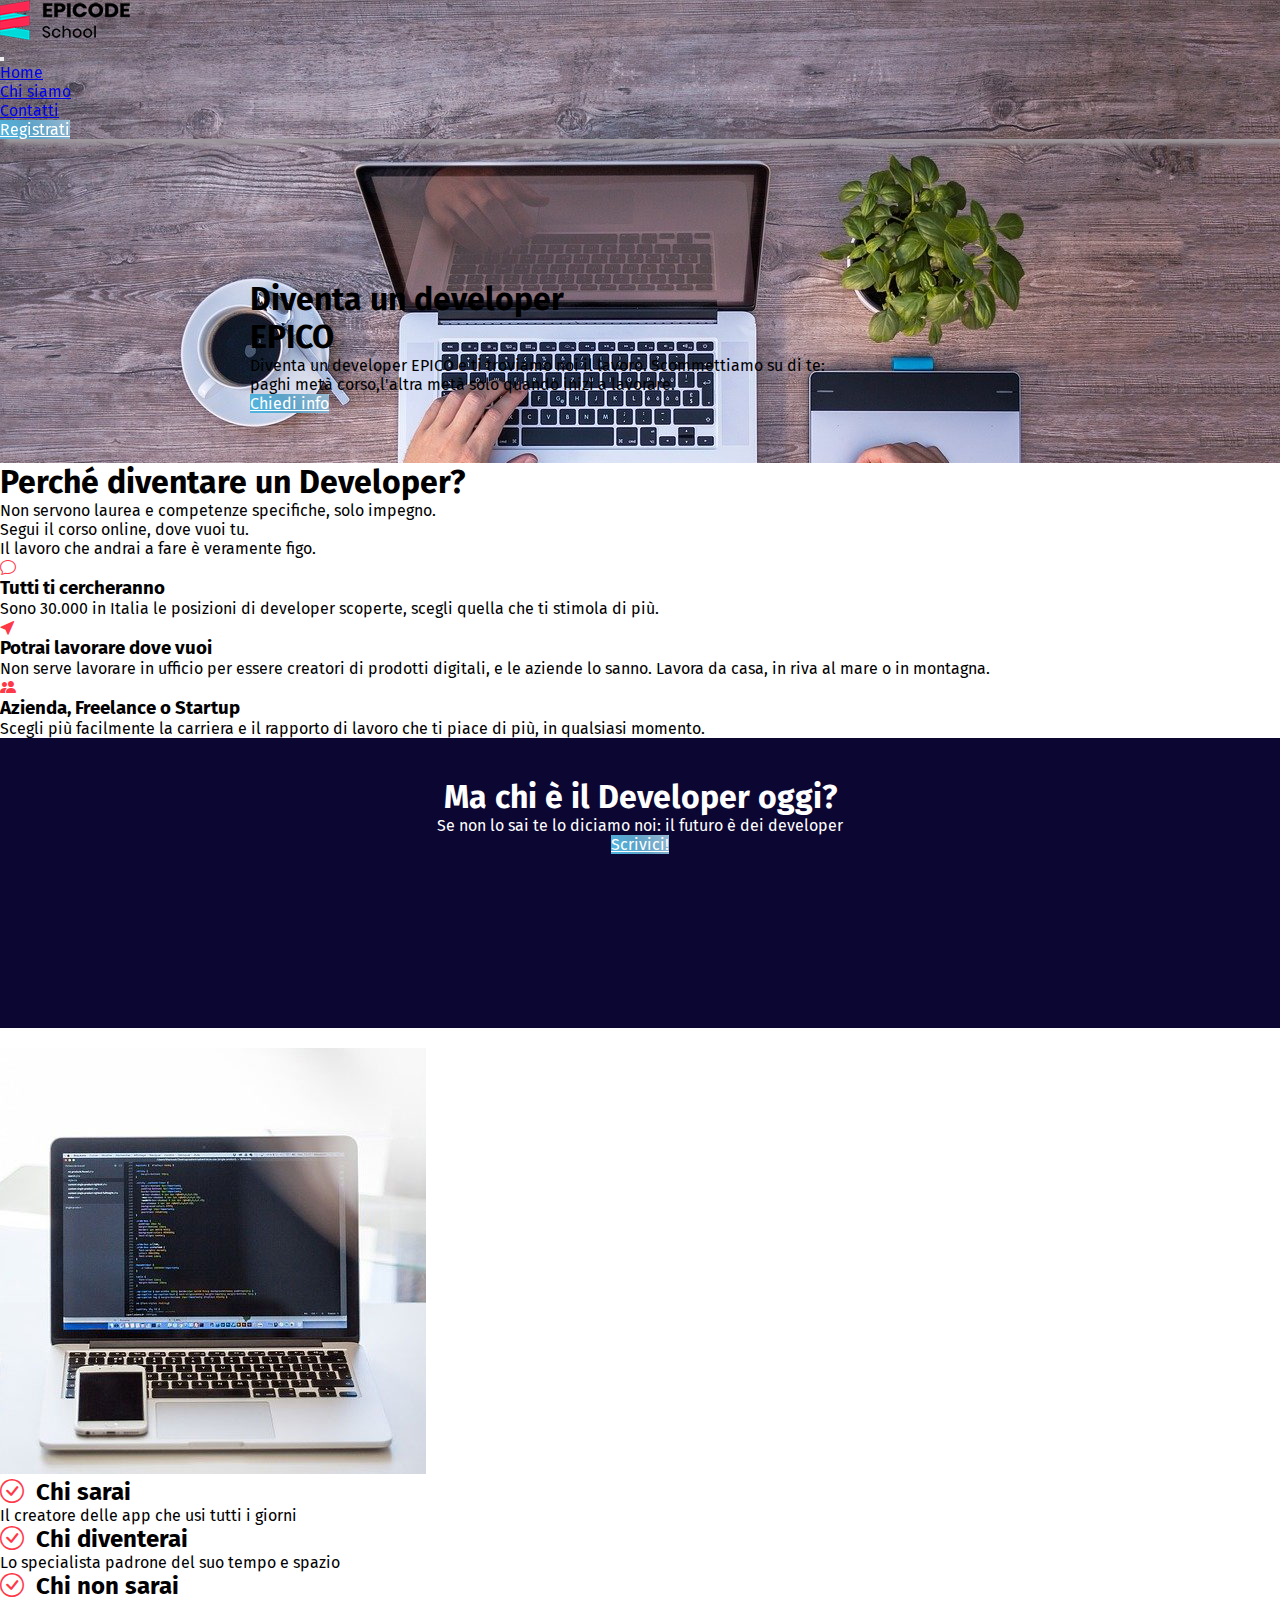
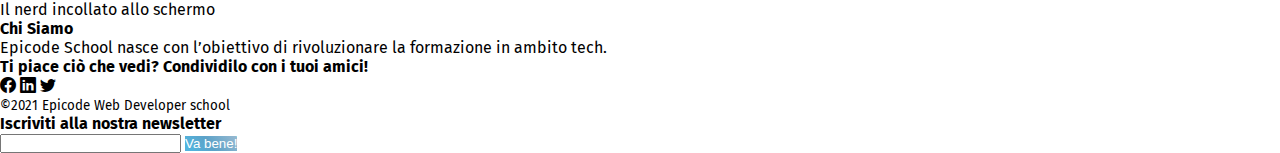
<file: index.html>
<!DOCTYPE html>
<html lang="in">

<head>
    <meta charset="UTF-8">
    <meta http-equiv="X-UA-Compatible" content="IE=edge">
    <meta name="viewport" content="width=device-width, initial-scale=1.0">
    <link rel="stylesheet" href="https://cdn.jsdelivr.net/npm/bootstrap@4.6.1/dist/css/bootstrap.min.css"
        integrity="sha384-zCbKRCUGaJDkqS1kPbPd7TveP5iyJE0EjAuZQTgFLD2ylzuqKfdKlfG/eSrtxUkn" crossorigin="anonymous">
    <script src="https://cdn.jsdelivr.net/npm/jquery@3.5.1/dist/jquery.slim.min.js"
        integrity="sha384-DfXdz2htPH0lsSSs5nCTpuj/zy4C+OGpamoFVy38MVBnE+IbbVYUew+OrCXaRkfj"
        crossorigin="anonymous"></script>
    <script src="https://cdn.jsdelivr.net/npm/popper.js@1.16.1/dist/umd/popper.min.js"
        integrity="sha384-9/reFTGAW83EW2RDu2S0VKaIzap3H66lZH81PoYlFhbGU+6BZp6G7niu735Sk7lN"
        crossorigin="anonymous"></script>
    <script src="https://cdn.jsdelivr.net/npm/bootstrap@4.6.1/dist/js/bootstrap.min.js"
        integrity="sha384-VHvPCCyXqtD5DqJeNxl2dtTyhF78xXNXdkwX1CZeRusQfRKp+tA7hAShOK/B/fQ2"
        crossorigin="anonymous"></script>
  
    <link rel="stylesheet" href="https://cdn.jsdelivr.net/npm/bootstrap-icons@1.7.0/font/bootstrap-icons.css">

    <link rel="stylesheet" href="https://fonts.googleapis.com/css?family=La+Belle+Aurore|Fira+Sans:400,700">
    <link rel="stylesheet" type="text/css" href="assets/css/style.css">


    <title>Home</title>
</head>

<body>
    <!--Testata-->
    <header class="bg-light">
        <div class="container-fluid">

            <div class="row">
                <div class="col-sm-2"></div>

                <div class="col-sm-4 align-self-center">
                    <a href="index.html"><img src="assets/images/logo.png" alt="logo" class="pt-4 pt-sm-0"></a>
                </div>
                <div class="col-sm-5">
                    <nav class="navbar navbar-expand-sm  navbar-light bg-light justify-content-end">
                        <button class="navbar-toggler" type="button" data-toggle="collapse" data-target="#menu">
                            <span class="navbar-toggler-icon"></span>
                        </button>
                        <div class="collapse navbar-collapse justify-content-center" id="menu">
                            <ul class="navbar-nav">
                                <li class="nav-item">
                                    <a class="nav-link" href="index.html">Home</a>
                                </li>
                                <li class="nav-item">
                                    <a class="nav-link" href="chisiamo.html">Chi siamo</a>
                                </li>
                                <li class="nav-item">
                                    <a class="nav-link" href="contatti.html">Contatti</a>
                                </li>
                                <li class="nav-item">
                                    <a href="contatti.html" class="btn text-white gradiente" role="button">Registrati</a>


                                </li>
                            </ul>
                        </div>
                    </nav>
                </div>
                <div class="col-sm-1"></div>
            </div>

        </div>
    </header>
    <!--Main-->
    <main>
        <div id="banner" class="container-fluid">
            <div class="boxbanner text-white">
                <h1>Diventa un developer<br>
                    EPICO</h1>
                <p> Diventa un developer EPICO e ti troviamo noi il lavoro. Scommettiamo su di te&colon; <br>paghi metà
                    corso,l'altra metà solo quando inizi a lavorare.</p>
                <a href="contatti.html" class="btn text-white gradiente" role="button">Chiedi info</a>
            </div>

        </div>

    </main>
    <!--sezioni-->
    <section>
        <!--Perchè-->
        <article>
            <div class="container-fluid text-center pt-3">
                <div class="row mt-3">
                    <div class="col-sm-12">
                        <h1>Perché diventare un Developer?</h1>
                        <p>Non servono laurea e competenze specifiche, solo impegno.<br>
                            Segui il corso online, dove vuoi tu.<br>
                            Il lavoro che andrai a fare è veramente figo.</p>
                    </div>
                    <!--gruppo di 3-->

                    <div class="col-sm-4 pt-3">
                        <i class="bi bi-chat"></i>
                        <h3>Tutti ti cercheranno</h3>
                        <p>Sono 30.000 in Italia le posizioni di developer scoperte, scegli quella che ti stimola di
                            più.</p>
                    </div>
                    <div class="col-sm-4 pt-3">
                        <i class="bi bi-cursor-fill"></i>
                        <h3>Potrai lavorare dove vuoi</h3>
                        <p>Non serve lavorare in ufficio per essere creatori di prodotti digitali, e le aziende lo
                            sanno. Lavora da casa, in riva al mare o in montagna.</p>
                    </div>
                    <div class="col-sm-4 pt-3">
                        <i class="bi bi-people-fill"></i>
                        <h3>Azienda, Freelance o Startup</h3>
                        <p>Scegli più facilmente la carriera e il rapporto di lavoro che ti piace di più, in qualsiasi
                            momento.
                        </p>

                    </div>
                </div>
            </div>
        </article>
        <!--scrivici-->
        <article id="scrivici">
            <h1>Ma chi è il Developer oggi?</h1>
            <p>Se non lo sai te lo diciamo noi&colon; il futuro è dei developer</p>
            <a href="contatti.html" class="btn text-white gradiente" role="button">Scrivici!</a>
            </article>
            <article>
                <div class="container-fluid pb-5">
                    <div class="row">
                        <div class="col-sm-1"></div>
                        <div class="col-sm-4 p-5">
                            <img src="assets/images/notebook.jpg" alt="notebook" class="img-fluid">
                        </div>
                        <div class="col-sm-1"></div>
                        <div class="col-sm-6 pt-4 text-left align-self-center">
                            
                            <h2><i class="bi bi-check-circle"></i> &nbsp;Chi sarai</h2>
                            <p class="pl-5">Il creatore delle app che usi tutti i giorni</p>
                            <h2><i class="bi bi-check-circle"></i> &nbsp;Chi diventerai</h2>
                            <p class="pl-5">Lo specialista padrone del suo tempo e spazio</p>
                             <h2><i class="bi bi-check-circle"></i> &nbsp;Chi non sarai</h2>
                            <p class="pl-5">Il nerd incollato allo schermo</p>
                        


                        </div>
                    </div>
                </div>

            </article>
    </section>
    <!--Footer-->
    <footer>
        <div class="container pt-4">
            <div class="row">
                <div class="col-sm-4">
                    <h4>Chi Siamo</h4>
                    <p>
                        Epicode School nasce con l’obiettivo di rivoluzionare la formazione in ambito tech.

                    </p>
                    
                </div>
                <div class="col-sm-4">
                    <h4>Ti piace ciò che vedi? Condividilo con i tuoi amici!</h4>
                    <div>
                        <a href="https://www.facebook.com/"><i class="bi bi-facebook"></i></a>
                        <a href="https://it.linkedin.com/"><i class="bi bi-linkedin"></i></a>
                        <a href="https://twitter.com/"><i class="bi bi-twitter"></i></a><br>
                        <small>&copy;2021 Epicode Web Developer school</small>
                    </div>
                </div>
                <div class="col-sm-4">
                    
                        <h4>Iscriviti alla nostra newsletter</h4>
                        <form action="#" class="form-inline">
                        <input type="text">
                        <button class="btn text-white gradiente">Va bene!</button>

                    </form>
                </div>
            </div>
        </div>
    </footer>

</body>

</html>
</file>
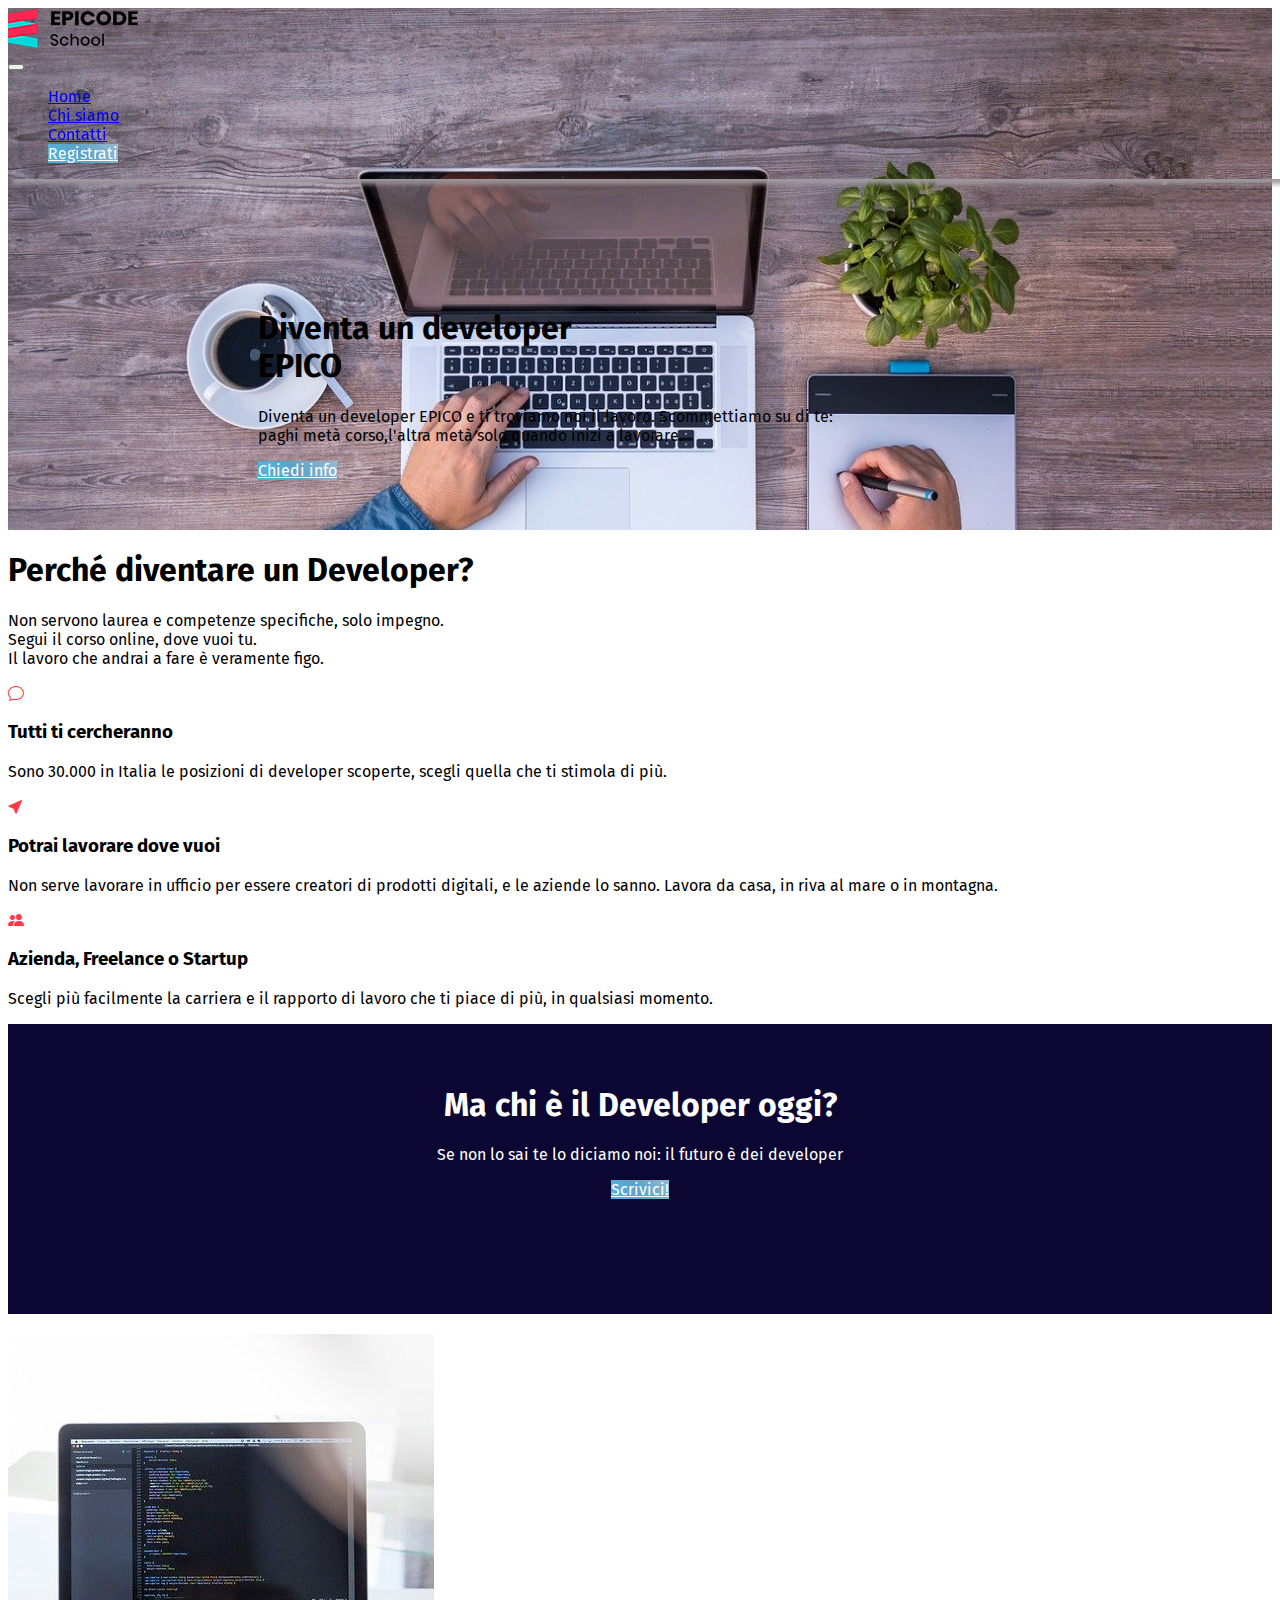
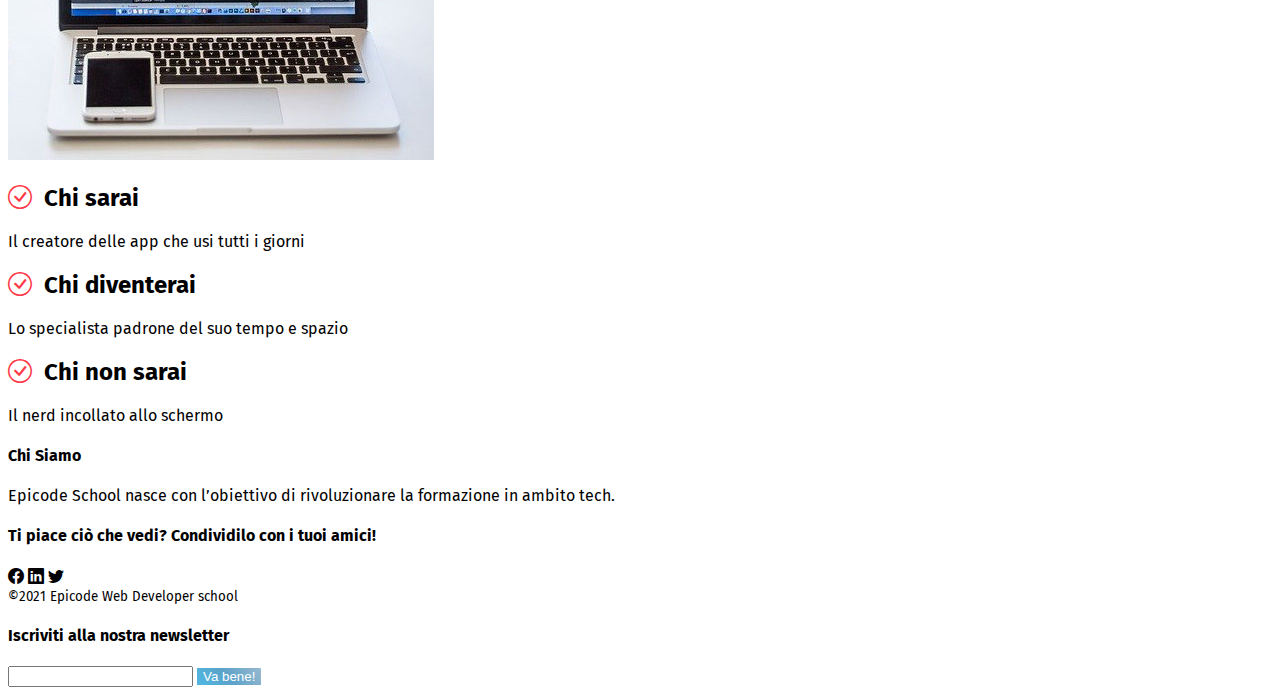
<file: Layout/index.html>
<!DOCTYPE html>
<html lang="in">

<head>
    <meta charset="UTF-8">
    <meta http-equiv="X-UA-Compatible" content="IE=edge">
    <meta name="viewport" content="width=device-width, initial-scale=1.0">
    <link rel="stylesheet" href="https://cdn.jsdelivr.net/npm/bootstrap@4.6.1/dist/css/bootstrap.min.css"
        integrity="sha384-zCbKRCUGaJDkqS1kPbPd7TveP5iyJE0EjAuZQTgFLD2ylzuqKfdKlfG/eSrtxUkn" crossorigin="anonymous">
    <script src="https://cdn.jsdelivr.net/npm/jquery@3.5.1/dist/jquery.slim.min.js"
        integrity="sha384-DfXdz2htPH0lsSSs5nCTpuj/zy4C+OGpamoFVy38MVBnE+IbbVYUew+OrCXaRkfj"
        crossorigin="anonymous"></script>
    <script src="https://cdn.jsdelivr.net/npm/popper.js@1.16.1/dist/umd/popper.min.js"
        integrity="sha384-9/reFTGAW83EW2RDu2S0VKaIzap3H66lZH81PoYlFhbGU+6BZp6G7niu735Sk7lN"
        crossorigin="anonymous"></script>
    <script src="https://cdn.jsdelivr.net/npm/bootstrap@4.6.1/dist/js/bootstrap.min.js"
        integrity="sha384-VHvPCCyXqtD5DqJeNxl2dtTyhF78xXNXdkwX1CZeRusQfRKp+tA7hAShOK/B/fQ2"
        crossorigin="anonymous"></script>
  
    <link rel="stylesheet" href="https://cdn.jsdelivr.net/npm/bootstrap-icons@1.7.0/font/bootstrap-icons.css">

    <link rel="stylesheet" href="https://fonts.googleapis.com/css?family=La+Belle+Aurore|Fira+Sans:400,700">
    <link rel="stylesheet" type="text/css" href="assets/css/style.css">


    <title>Home</title>
</head>

<body>
    <!--Testata-->
    <header class="bg-light text-white">
        <div class="container-fluid">

            <div class="row">
                <div class="col-sm-2"></div>

                <div class="col-sm-4 align-self-center">
                    <a href="home.html"><img src="assets/images/logo.png"></a>
                </div>
                <div class="col-sm-5">
                    <nav class="navbar navbar-expand-sm  navbar-light bg-light justify-content-end">
                        <button class="navbar-toggler" type="button" data-toggle="collapse" data-target="#menu">
                            <span class="navbar-toggler-icon"></span>
                        </button>
                        <div class="collapse navbar-collapse justify-content-center" id="menu">
                            <ul class="navbar-nav">
                                <li class="nav-item">
                                    <a class="nav-link" href="home.html">Home</a>
                                </li>
                                <li class="nav-item">
                                    <a class="nav-link" href="chisiamo.html">Chi siamo</a>
                                </li>
                                <li class="nav-item">
                                    <a class="nav-link" href="contatti.html">Contatti</a>
                                </li>
                                <li class="nav-item">
                                    <a class="btn text-white gradiente" href="contatti.html">Registrati</a>


                                </li>
                            </ul>
                        </div>
                    </nav>
                </div>
                <div class="col-sm-1"></div>
            </div>

        </div>
    </header>
    <!--Main-->
    <main>
        <div id="banner" class="container-fluid">
            <div class="boxbanner text-white">
                <h1>Diventa un developer<br>
                    EPICO</h1>
                <p> Diventa un developer EPICO e ti troviamo noi il lavoro. Scommettiamo su di te&colon; <br>paghi metà
                    corso,l'altra metà solo quando inizi a lavorare.</p>
                <a href="contatti.html" class="btn text-white gradiente" role="button">Chiedi info</a>
            </div>

        </div>

    </main>
    <!--sezioni-->
    <section>
        <!--Perchè-->
        <article>
            <div class="container-fluid text-center pt-3">
                <div class="row mt-3">
                    <div class="col-sm-12">
                        <h1>Perché diventare un Developer?</h1>
                        <p>Non servono laurea e competenze specifiche, solo impegno.<br>
                            Segui il corso online, dove vuoi tu.<br>
                            Il lavoro che andrai a fare è veramente figo.</p>
                    </div>
                    <!--gruppo di 3-->

                    <div class="col-sm-4 pt-3">
                        <i class="bi bi-chat"></i>
                        <h3>Tutti ti cercheranno</h3>
                        <p>Sono 30.000 in Italia le posizioni di developer scoperte, scegli quella che ti stimola di
                            più.</p>
                    </div>
                    <div class="col-sm-4 pt-3">
                        <i class="bi bi-cursor-fill"></i>
                        <h3>Potrai lavorare dove vuoi</h3>
                        <p>Non serve lavorare in ufficio per essere creatori di prodotti digitali, e le aziende lo
                            sanno. Lavora da casa, in riva al mare o in montagna.</p>
                    </div>
                    <div class="col-sm-4 pt-3">
                        <i class="bi bi-people-fill"></i>
                        <h3>Azienda, Freelance o Startup</h3>
                        <p>Scegli più facilmente la carriera e il rapporto di lavoro che ti piace di più, in qualsiasi
                            momento.
                        </p>

                    </div>
                </div>
            </div>
        </article>
        <!--scrivici-->
        <article id="scrivici">
            <h1>Ma chi è il Developer oggi?</h1>
            <p>Se non lo sai te lo diciamo noi&colon; il futuro è dei developer</p>
            <a href="contatti.html" class="btn text-white gradiente" role="button">Scrivici!</a>
            </article>
            <article>
                <div class="container-fluid pb-5">
                    <div class="row">
                        <div class="col-sm-1"></div>
                        <div class="col-sm-4 p-5">
                            <img src="assets/images/notebook.jpg">
                        </div>
                        <div class="col-sm-1"></div>
                        <div class="col-sm-6 pt-4 text-left align-self-center">
                            
                            <h2><i class="bi bi-check-circle"></i> &nbsp;Chi sarai</h2>
                            <p class="pl-5">Il creatore delle app che usi tutti i giorni</p>
                            <h2><i class="bi bi-check-circle"></i> &nbsp;Chi diventerai</h2>
                            <p class="pl-5">Lo specialista padrone del suo tempo e spazio</p>
                             <h2><i class="bi bi-check-circle"></i> &nbsp;Chi non sarai</h2>
                            <p class="pl-5">Il nerd incollato allo schermo</p>
                        


                        </div>
                    </div>
                </div>

            </article>
    </section>
    <!--Footer-->
    <footer>
        <div class="container pt-4">
            <div class="row">
                <div class="col-sm-4">
                    <h4>Chi Siamo</h4>
                    <p>
                        Epicode School nasce con l’obiettivo di rivoluzionare la formazione in ambito tech.

                    </p>
                    
                </div>
                <div class="col-sm-4">
                    <h4>Ti piace ciò che vedi? Condividilo con i tuoi amici!</h4>
                    <div>
                        <a href="https://www.facebook.com/"><i class="bi bi-facebook"></i></a>
                        <a href="https://it.linkedin.com/"><i class="bi bi-linkedin"></i></a>
                        <a href="https://twitter.com/"><i class="bi bi-twitter"></i></a><br>
                        <small>&copy;2021 Epicode Web Developer school</small>
                    </div>
                </div>
                <div class="col-sm-4">
                    
                        <h4>Iscriviti alla nostra newsletter</h4>
                        <form action="#" class="form-inline">
                        <input type="text">
                        <button class="btn text-white gradiente">Va bene!</button>

                    </form>
                </div>
            </div>
        </div>
    </footer>

</body>

</html>
</file>
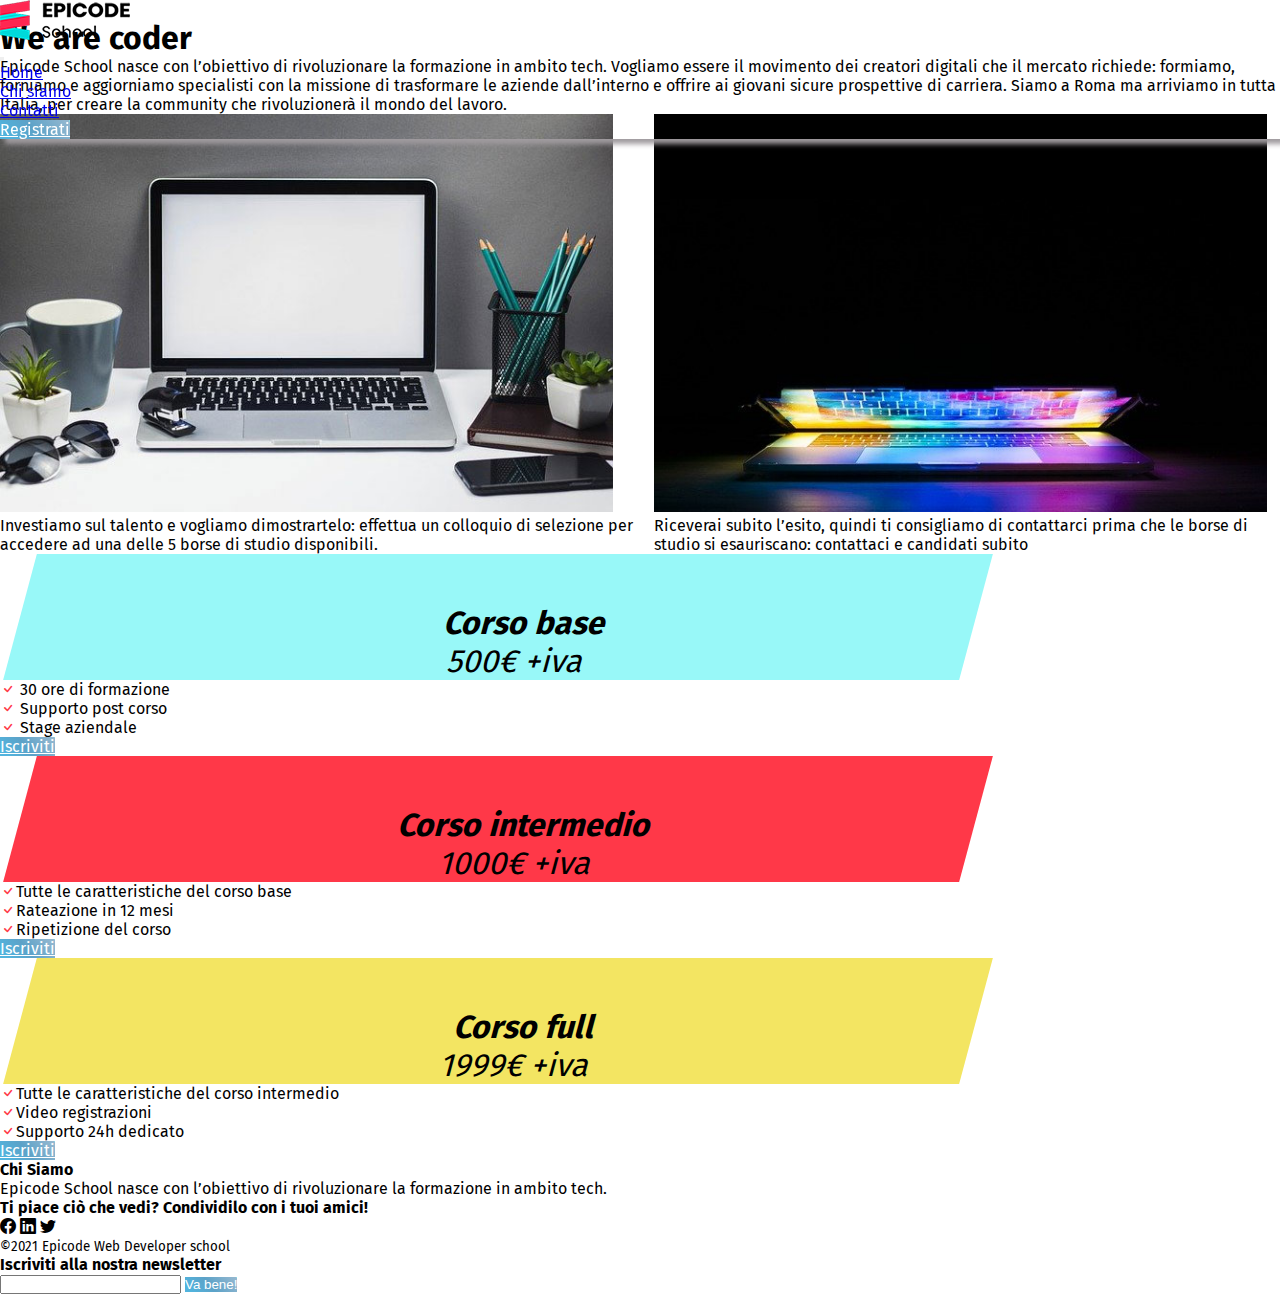
<file: chisiamo.html>
<!DOCTYPE html>
<html lang="in">

<head>
    <meta charset="UTF-8">
    <meta http-equiv="X-UA-Compatible" content="IE=edge">
    <meta name="viewport" content="width=device-width, initial-scale=1.0">
    <link rel="stylesheet" href="https://cdn.jsdelivr.net/npm/bootstrap@4.6.1/dist/css/bootstrap.min.css"
        integrity="sha384-zCbKRCUGaJDkqS1kPbPd7TveP5iyJE0EjAuZQTgFLD2ylzuqKfdKlfG/eSrtxUkn" crossorigin="anonymous">
    <script src="https://cdn.jsdelivr.net/npm/jquery@3.5.1/dist/jquery.slim.min.js"
        integrity="sha384-DfXdz2htPH0lsSSs5nCTpuj/zy4C+OGpamoFVy38MVBnE+IbbVYUew+OrCXaRkfj"
        crossorigin="anonymous"></script>
    <script src="https://cdn.jsdelivr.net/npm/popper.js@1.16.1/dist/umd/popper.min.js"
        integrity="sha384-9/reFTGAW83EW2RDu2S0VKaIzap3H66lZH81PoYlFhbGU+6BZp6G7niu735Sk7lN"
        crossorigin="anonymous"></script>
    <script src="https://cdn.jsdelivr.net/npm/bootstrap@4.6.1/dist/js/bootstrap.min.js"
        integrity="sha384-VHvPCCyXqtD5DqJeNxl2dtTyhF78xXNXdkwX1CZeRusQfRKp+tA7hAShOK/B/fQ2"
        crossorigin="anonymous"></script>

    <link rel="stylesheet" href="https://cdn.jsdelivr.net/npm/bootstrap-icons@1.7.0/font/bootstrap-icons.css">
    <link rel="stylesheet" href="https://fonts.googleapis.com/css?family=La+Belle+Aurore|Fira+Sans:400,700">

    <link rel="stylesheet" type="text/css" href="assets/css/style.css">



    <title>Chisiamo</title>
</head>

<body>
    <!--Testata-->
    <header class="bg-light">
        <div class="container-fluid">

            <div class="row">
                <div class="col-sm-2"></div>

                <div class="col-sm-4 align-self-center">
                    <a href="index.html"><img src="assets/images/logo.png"></a>
                </div>
                <div class="col-sm-5">
                    <nav class="navbar navbar-expand-sm  navbar-light bg-light justify-content-end">
                        <button class="navbar-toggler" type="button" data-toggle="collapse" data-target="#menu">
                            <span class="navbar-toggler-icon"></span>
                        </button>
                        <div class="collapse navbar-collapse justify-content-center" id="menu">
                            <ul class="navbar-nav">
                                <li class="nav-item">
                                    <a class="nav-link" href="index.html">Home</a>
                                </li>
                                <li class="nav-item">
                                    <a class="nav-link" href="chisiamo.html">Chi siamo</a>
                                </li>
                                <li class="nav-item">
                                    <a class="nav-link" href="contatti.html">Contatti</a>
                                </li>
                                <li class="nav-item">
                                    <a href="contatti.html" class="btn text-white gradiente"
                                        role="button">Registrati</a>


                                </li>
                            </ul>
                        </div>
                    </nav>
                </div>
                <div class="col-sm-1"></div>
            </div>

        </div>
    </header>


    <main class="text-center container pt-5">
        <p>&nbsp;</p>


        <h1 class="pt-2">We are coder</h1>
        <p class="pt-2">
            Epicode School nasce con l’obiettivo di rivoluzionare la formazione in ambito tech. Vogliamo
            essere il movimento dei creatori digitali che il mercato richiede: formiamo, forniamo e
            aggiorniamo specialisti con la missione di trasformare le aziende dall’interno e offrire ai
            giovani sicure prospettive di carriera. Siamo a Roma ma arriviamo in tutta Italia, per creare la
            community che rivoluzionerà il mondo del lavoro.
        </p>
    </main>
    <!--Immagini vicine-->
    <section>
        <div class="contenitore text-center">
            <div>

                <div class="container">
                    <img src="assets/images/foto1.jpg" class="immagine">
                </div>
                <div class="container">
                    <p class="pt-3">Investiamo sul talento e vogliamo dimostrartelo: effettua un colloquio di selezione
                        per
                        accedere ad una
                        delle 5 borse di studio disponibili.</p>
                </div>
            </div>
            <div>
                <div>

                    <img src="assets/images/foto2.jpg" class="immagine">
                </div>

                <div class=container>
                    <p class="pt-3">Riceverai subito l’esito, quindi ti consigliamo di contattarci prima che le borse di
                        studio
                        si
                        esauriscano: contattaci e candidati subito</p>
                </div>
            </div>

        </div>
    </section>
    <!--Card-->
    <section>
        <div class="card-group">

            <div class="card border-0">
                <div class="card-header inclinati h-75 ">
                    <h4>Corso base</h4>
                    <p>500€ +iva</p> 
                </div>
                <div class="card-body bg-light h-100 w-75 m-auto ml-sm-5 ">
                    <p class="card-text"><i class="bi bi-check"></i> 30 ore di formazione</p>
                    <p class="card-text"><i class="bi bi-check"></i> Supporto post corso</p>
                    <p class="card-text"><i class="bi bi-check"></i> Stage aziendale </p>
                </div>
                <div class="card-footer w-75 m-auto ml-sm-5 m-auto border-0 bg-light">
                    <a href="contatti.html" class="btn text-white gradiente mt-5">Iscriviti</a>
                </div>

            </div>

            <div class="card border-0">
                <div class="card-header inclinati rosso ">
                    <h4>Corso intermedio</h4>
                    <p>1000€ +iva</p>
                </div>
                <div class="card-body bg-light h-100 m-auto w-75 ml-sm-5">

                    <p class="card-text"><i class="bi bi-check"></i>Tutte le caratteristiche del corso base</p>
                    <p class="card-text"><i class="bi bi-check"></i>Rateazione in 12 mesi</p>
                    <p class="card-text"><i class="bi bi-check"></i>Ripetizione del corso</p>
                </div>
                <div class="card-footer m-auto w-75 ml-sm-5 border-0 bg-light">
                    <a href="contatti.html" class="btn text-white gradiente mt-5">Iscriviti</a>
                </div>


            </div>

            

            <div class="card border-0">
                <div class="card-header inclinati giallo">
                    <h4>Corso full</h4>
                    <p>1999€ +iva</p>
                </div>
                <div class="card-body bg-light h-100 m-auto w-75 ml-sm-5">

                    <p class="card-text"><i class="bi bi-check"></i>Tutte le caratteristiche del corso intermedio</p>
                    <p class="card-text"><i class="bi bi-check"></i>Video registrazioni</p>
                    <p class="card-text"><i class="bi bi-check"></i>Supporto 24h dedicato</p>
                </div>
                <div class="card-footer m-auto w-75 ml-sm-5 border-0 bg-light">
                    <a href="contatti.html" class="btn text-white gradiente mt-5">Iscriviti</a>
                </div>


            </div>

        </div>
    </section>

    <!--Footer-->
    <footer>
        <div class="container pt-4">
            <div class="row">
                <div class="col-sm-4">
                    <h4>Chi Siamo</h4>
                    <p>
                        Epicode School nasce con l’obiettivo di rivoluzionare la formazione in ambito tech.

                    </p>

                </div>
                <div class="col-sm-4">
                    <h4>Ti piace ciò che vedi? Condividilo con i tuoi amici!</h4>
                    <div>
                        <a href="https://www.facebook.com/"><i class="bi bi-facebook"></i></a>
                        <a href="https://it.linkedin.com/"><i class="bi bi-linkedin"></i></a>
                        <a href="https://twitter.com/"><i class="bi bi-twitter"></i></a><br>
                        <small>&copy;2021 Epicode Web Developer school</small>
                    </div>
                </div>
                <div class="col-sm-4">

                    <h4>Iscriviti alla nostra newsletter</h4>
                    <form action="#" class="form-inline">
                        <input type="text">
                        <button class="btn text-white gradiente">Va bene!</button>

                    </form>
                </div>
            </div>
        </div>
    </footer>


</body>

</html>
</file>
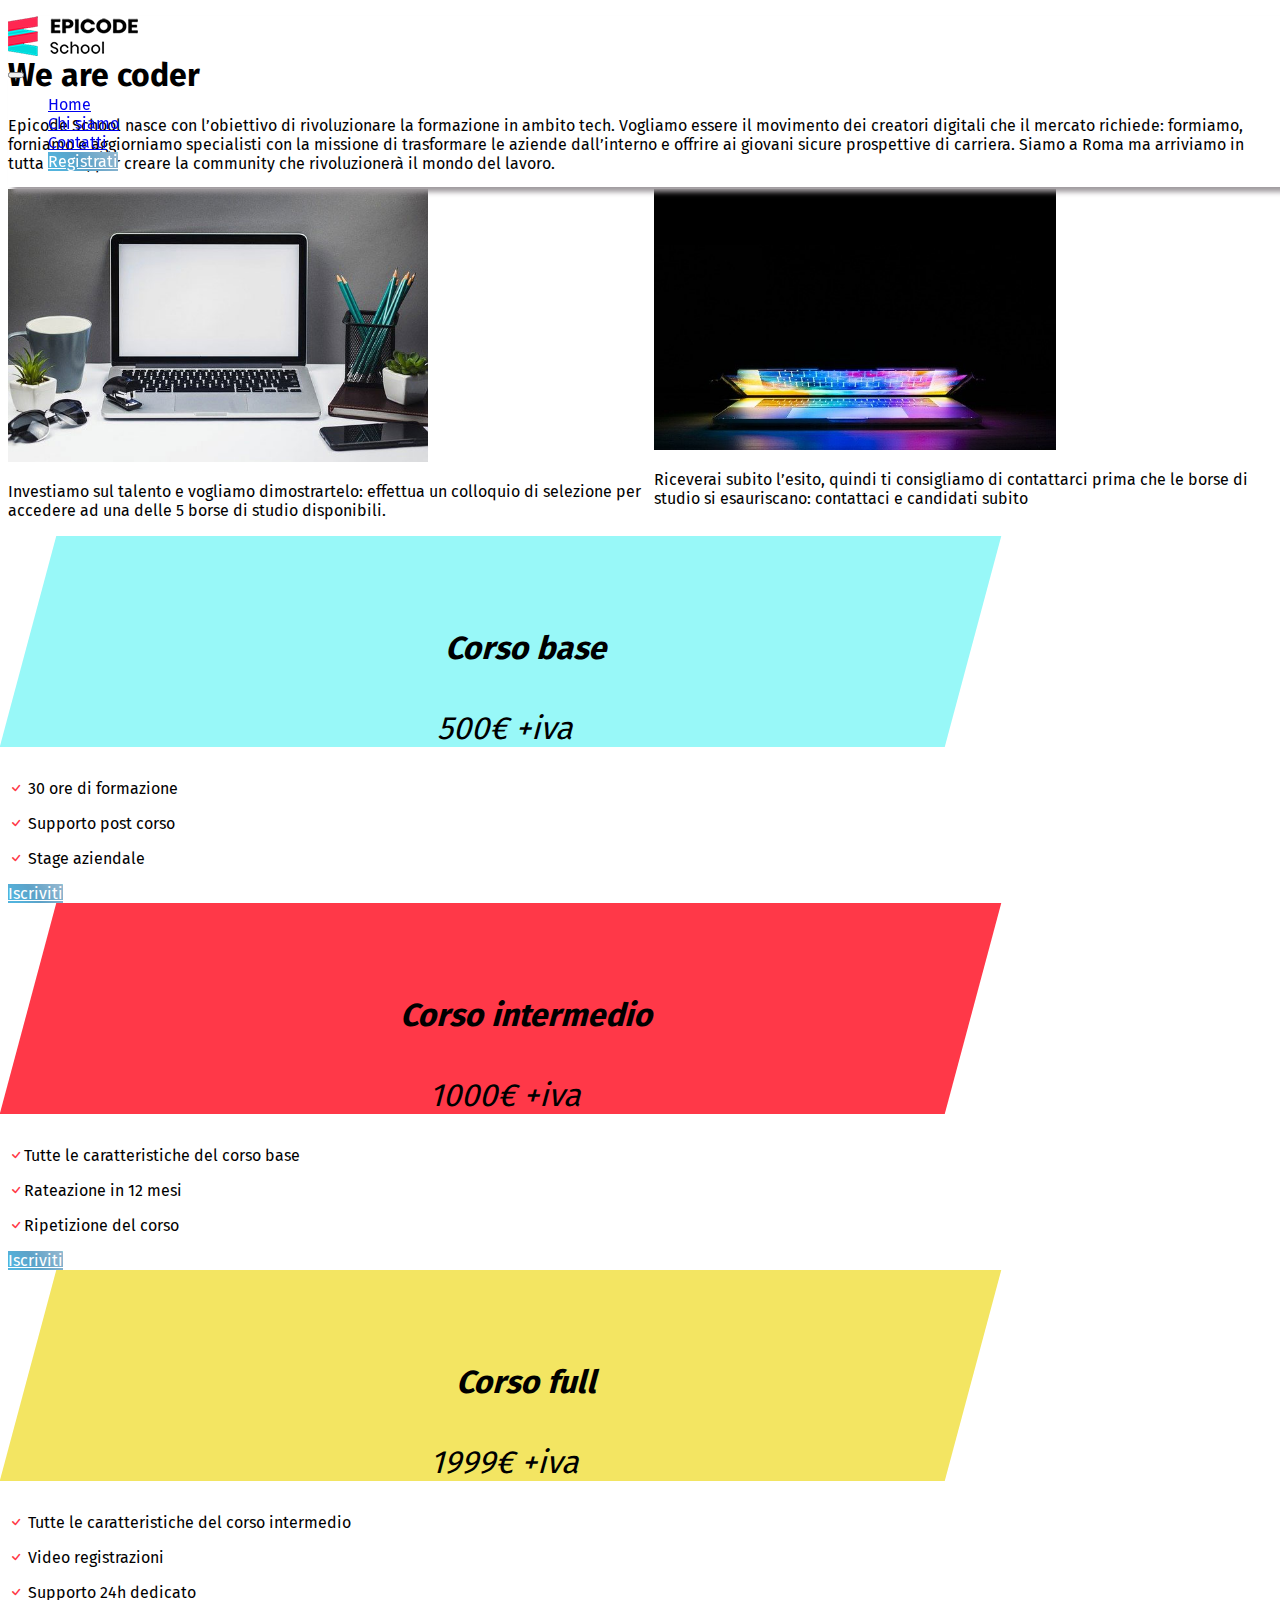
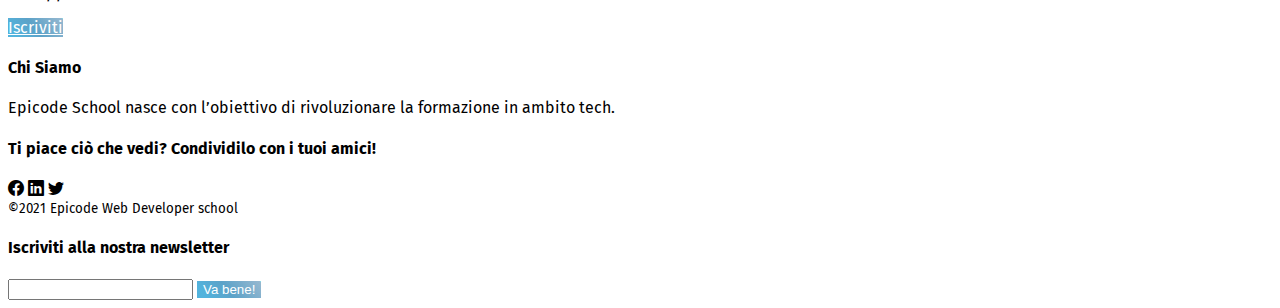
<file: Layout/chisiamo.html>
<!DOCTYPE html>
<html lang="in">

<head>
    <meta charset="UTF-8">
    <meta http-equiv="X-UA-Compatible" content="IE=edge">
    <meta name="viewport" content="width=device-width, initial-scale=1.0">
    <link rel="stylesheet" href="https://cdn.jsdelivr.net/npm/bootstrap@4.6.1/dist/css/bootstrap.min.css"
        integrity="sha384-zCbKRCUGaJDkqS1kPbPd7TveP5iyJE0EjAuZQTgFLD2ylzuqKfdKlfG/eSrtxUkn" crossorigin="anonymous">
    <script src="https://cdn.jsdelivr.net/npm/jquery@3.5.1/dist/jquery.slim.min.js"
        integrity="sha384-DfXdz2htPH0lsSSs5nCTpuj/zy4C+OGpamoFVy38MVBnE+IbbVYUew+OrCXaRkfj"
        crossorigin="anonymous"></script>
    <script src="https://cdn.jsdelivr.net/npm/popper.js@1.16.1/dist/umd/popper.min.js"
        integrity="sha384-9/reFTGAW83EW2RDu2S0VKaIzap3H66lZH81PoYlFhbGU+6BZp6G7niu735Sk7lN"
        crossorigin="anonymous"></script>
    <script src="https://cdn.jsdelivr.net/npm/bootstrap@4.6.1/dist/js/bootstrap.min.js"
        integrity="sha384-VHvPCCyXqtD5DqJeNxl2dtTyhF78xXNXdkwX1CZeRusQfRKp+tA7hAShOK/B/fQ2"
        crossorigin="anonymous"></script>

    <link rel="stylesheet" href="https://cdn.jsdelivr.net/npm/bootstrap-icons@1.7.0/font/bootstrap-icons.css">
    <link rel="stylesheet" href="https://fonts.googleapis.com/css?family=La+Belle+Aurore|Fira+Sans:400,700">

    <link rel="stylesheet" type="text/css" href="assets/css/style.css">



    <title>Chisiamo</title>
</head>

<body>
    <!--Testata-->
    <header class="bg-light">
        <div class="container-fluid">

            <div class="row">
                <div class="col-sm-2"></div>

                <div class="col-sm-4 align-self-center">
                    <a href="home.html"><img src="assets/images/logo.png"></a>
                </div>
                <div class="col-sm-5">
                    <nav class="navbar navbar-expand-sm  navbar-light bg-light justify-content-end">
                        <button class="navbar-toggler" type="button" data-toggle="collapse" data-target="#menu">
                            <span class="navbar-toggler-icon"></span>
                        </button>
                        <div class="collapse navbar-collapse justify-content-center" id="menu">
                            <ul class="navbar-nav">
                                <li class="nav-item">
                                    <a class="nav-link" href="home.html">Home</a>
                                </li>
                                <li class="nav-item">
                                    <a class="nav-link" href="chisiamo.html">Chi siamo</a>
                                </li>
                                <li class="nav-item">
                                    <a class="nav-link" href="contatti.html">Contatti</a>
                                </li>
                                <li class="nav-item">
                                    <a href="contatti.html" class="btn text-white gradiente"
                                        role="button">Registrati</a>


                                </li>
                            </ul>
                        </div>
                    </nav>
                </div>
                <div class="col-sm-1"></div>
            </div>

        </div>
    </header>


    <main class="text-center container pt-5">
        <p>&nbsp;</p>


        <h1 class="pt-2">We are coder</h1>
        <p class="pt-2">
            Epicode School nasce con l’obiettivo di rivoluzionare la formazione in ambito tech. Vogliamo
            essere il movimento dei creatori digitali che il mercato richiede: formiamo, forniamo e
            aggiorniamo specialisti con la missione di trasformare le aziende dall’interno e offrire ai
            giovani sicure prospettive di carriera. Siamo a Roma ma arriviamo in tutta Italia, per creare la
            community che rivoluzionerà il mondo del lavoro.
        </p>
    </main>
    <!--Immagini vicine-->
    <section>
        <div class="contenitore text-center">
            <div>

                <div class="container">
                    <img src="assets/images/foto1.jpg" class="immagine">
                </div>
                <div class="container">
                    <p class="pt-3">Investiamo sul talento e vogliamo dimostrartelo: effettua un colloquio di selezione
                        per
                        accedere ad una
                        delle 5 borse di studio disponibili.</p>
                </div>
            </div>
            <div>
                <div>

                    <img src="assets/images/foto2.jpg" class="immagine">
                </div>

                <div class=container>
                    <p class="pt-3">Riceverai subito l’esito, quindi ti consigliamo di contattarci prima che le borse di
                        studio
                        si
                        esauriscano: contattaci e candidati subito</p>
                </div>
            </div>

        </div>
    </section>
    <!--Card-->
    <section>
        <div class="card-group">

            <div class="card border-0">
                <div class="card-header inclinati h-75 ">
                    <h4>Corso base</h4>
                    <p>500€ +iva</p> 
                </div>
                <div class="card-body bg-light h-100 w-75 m-auto ml-sm-5 ">
                    <p class="card-text"><i class="bi bi-check"></i> 30 ore di formazione</p>
                    <p class="card-text"><i class="bi bi-check"></i> Supporto post corso</p>
                    <p class="card-text"><i class="bi bi-check"></i> Stage aziendale </p>
                </div>
                <div class="card-footer w-75 m-auto ml-sm-5 m-auto border-0 bg-light">
                    <a href="contatti.html" class="btn text-white gradiente mt-5">Iscriviti</a>
                </div>

            </div>

            <div class="card border-0">
                <div class="card-header inclinati rosso ">
                    <h4>Corso intermedio</h4>
                    <p>1000€ +iva</p>
                </div>
                <div class="card-body bg-light h-100 m-auto w-75 ml-5">

                    <p class="card-text"><i class="bi bi-check"></i>Tutte le caratteristiche del corso base</p>
                    <p class="card-text"><i class="bi bi-check"></i>Rateazione in 12 mesi</p>
                    <p class="card-text"><i class="bi bi-check"></i>Ripetizione del corso</p>
                </div>
                <div class="card-footer m-auto w-75 ml-5 border-0 bg-light">
                    <a href="contatti.html" class="btn text-white gradiente mt-5">Iscriviti</a>
                </div>


            </div>


            <div class="card border-0">
                <div class="card inclinati giallo   ">
                    <h4>Corso full</h4>
                    <p>1999€ +iva</p>
                </div>
                <div class="card-body bg-light h-100 m-auto w-75 ml-5">
                    <p class="card-text"><i class="bi bi-check"></i> Tutte le caratteristiche del corso intermedio</p>
                    <p class="card-text"><i class="bi bi-check"></i> Video registrazioni</p>
                    <p class="card-text"><i class="bi bi-check"></i> Supporto 24h dedicato</p>
                </div>
                <div class="card-footerm-auto w-75 ml-5 border-0 bg-light">
                    <a href="contatti.html" class="btn text-white gradiente mt-5">Iscriviti</a>
                </div>


            </div>
        </div>
    </section>

    <!--Footer-->
    <footer>
        <div class="container pt-4">
            <div class="row">
                <div class="col-sm-4">
                    <h4>Chi Siamo</h4>
                    <p>
                        Epicode School nasce con l’obiettivo di rivoluzionare la formazione in ambito tech.

                    </p>

                </div>
                <div class="col-sm-4">
                    <h4>Ti piace ciò che vedi? Condividilo con i tuoi amici!</h4>
                    <div>
                        <a href="https://www.facebook.com/"><i class="bi bi-facebook"></i></a>
                        <a href="https://it.linkedin.com/"><i class="bi bi-linkedin"></i></a>
                        <a href="https://twitter.com/"><i class="bi bi-twitter"></i></a><br>
                        <small>&copy;2021 Epicode Web Developer school</small>
                    </div>
                </div>
                <div class="col-sm-4">

                    <h4>Iscriviti alla nostra newsletter</h4>
                    <form action="#" class="form-inline">
                        <input type="text">
                        <button class="btn text-white gradiente">Va bene!</button>

                    </form>
                </div>
            </div>
        </div>
    </footer>


</body>

</html>
</file>
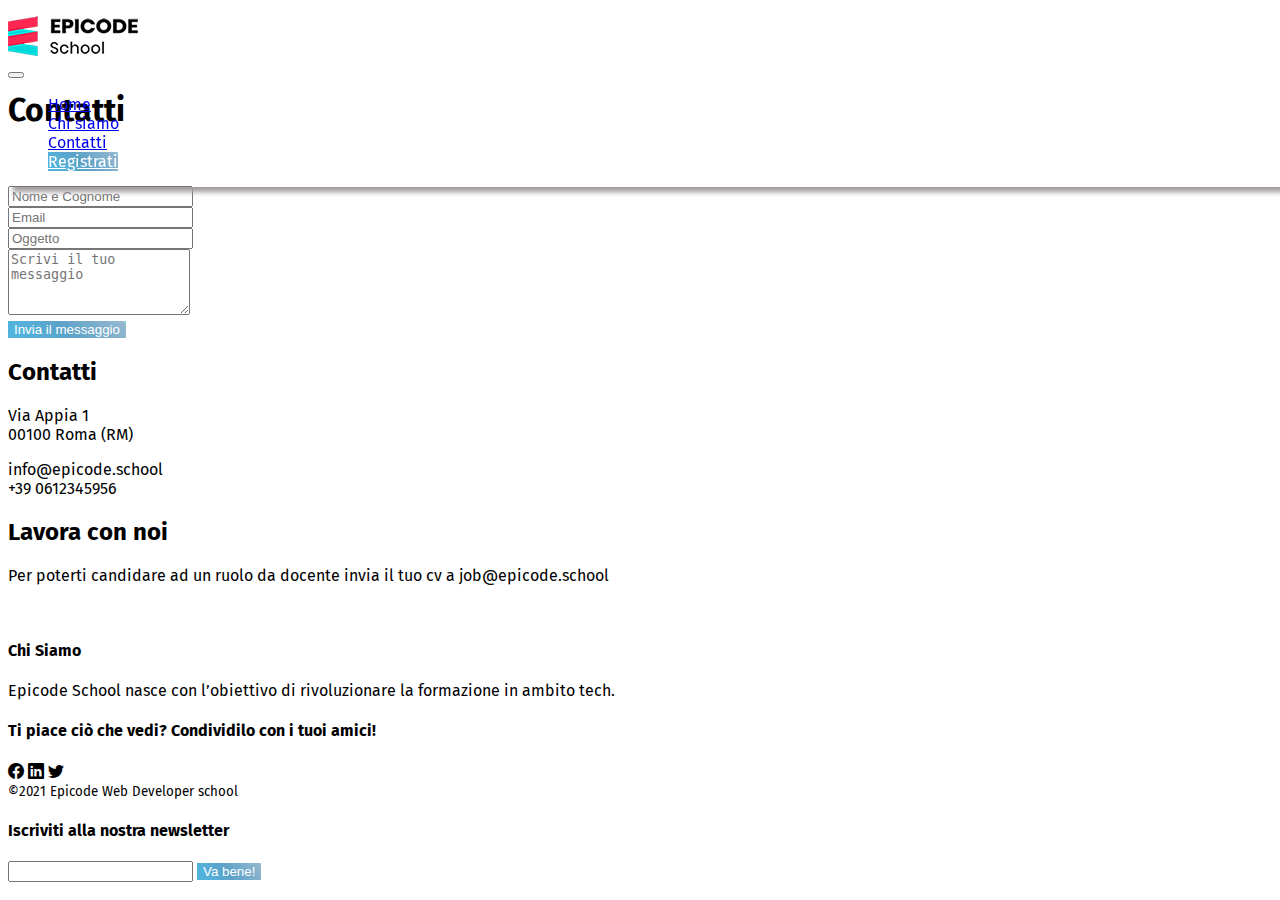
<file: Layout/contatti.html>
<!DOCTYPE html>
<html lang="in">

<head>
    <meta charset="UTF-8">
    <meta http-equiv="X-UA-Compatible" content="IE=edge">
    <meta name="viewport" content="width=device-width, initial-scale=1.0">
    <link rel="stylesheet" href="https://cdn.jsdelivr.net/npm/bootstrap@4.6.1/dist/css/bootstrap.min.css"
        integrity="sha384-zCbKRCUGaJDkqS1kPbPd7TveP5iyJE0EjAuZQTgFLD2ylzuqKfdKlfG/eSrtxUkn" crossorigin="anonymous">
    <script src="https://cdn.jsdelivr.net/npm/jquery@3.5.1/dist/jquery.slim.min.js"
        integrity="sha384-DfXdz2htPH0lsSSs5nCTpuj/zy4C+OGpamoFVy38MVBnE+IbbVYUew+OrCXaRkfj"
        crossorigin="anonymous"></script>
    <script src="https://cdn.jsdelivr.net/npm/popper.js@1.16.1/dist/umd/popper.min.js"
        integrity="sha384-9/reFTGAW83EW2RDu2S0VKaIzap3H66lZH81PoYlFhbGU+6BZp6G7niu735Sk7lN"
        crossorigin="anonymous"></script>
    <script src="https://cdn.jsdelivr.net/npm/bootstrap@4.6.1/dist/js/bootstrap.min.js"
        integrity="sha384-VHvPCCyXqtD5DqJeNxl2dtTyhF78xXNXdkwX1CZeRusQfRKp+tA7hAShOK/B/fQ2"
        crossorigin="anonymous"></script>

    <link rel="stylesheet" href="https://cdn.jsdelivr.net/npm/bootstrap-icons@1.7.0/font/bootstrap-icons.css">
    <link rel="stylesheet" href="https://fonts.googleapis.com/css?family=La+Belle+Aurore|Fira+Sans:400,700">
    <link rel="stylesheet" type="text/css" href="assets/css/style.css">


    <title>Contatti</title>
</head>

<body>
    <!--Testata-->
    <header class="bg-light">
        <div class="container-fluid">

            <div class="row">
                <div class="col-sm-2"></div>

                <div class="col-sm-4 align-self-center">
                    <a href="home.html"><img src="assets/images/logo.png"></a>
                </div>
                <div class="col-sm-5">
                    <nav class="navbar navbar-expand-sm  navbar-light bg-light justify-content-end">
                        <button class="navbar-toggler" type="button" data-toggle="collapse" data-target="#menu">
                            <span class="navbar-toggler-icon"></span>
                        </button>
                        <div class="collapse navbar-collapse justify-content-center" id="menu">
                            <ul class="navbar-nav">
                                <li class="nav-item">
                                    <a class="nav-link" href="home.html">Home</a>
                                </li>
                                <li class="nav-item">
                                    <a class="nav-link" href="chisiamo.html">Chi siamo</a>
                                </li>
                                <li class="nav-item">
                                    <a class="nav-link" href="contatti.html">Contatti</a>
                                </li>
                                <li class="nav-item">
                                    <a href="contatti.html" class="btn text-white gradiente" role="button">Registrati</a>


                                </li>
                            </ul>
                        </div>
                    </nav>
                </div>
                <div class="col-sm-1"></div>
            </div>

        </div>
    </header>
    <main>
        <p>&nbsp;</p>
        <p>&nbsp;</p>
        <div>
            <h1 class="text-center mt-5">Contatti</h1>
        </div>
        <p>&nbsp;</p>
        <div class="container">
            <div class="row">


                <div class="col-sm-6">
                    <form>
                        <div class="form-group">

                            <input type="text" class="form-control" placeholder="Nome e Cognome">
                        </div>
                        <div class="form-group">

                            <input type="text" class="form-control" placeholder="Email">
                        </div>
                        <div class="form-group">

                            <input type="text" class="form-control" placeholder="Oggetto">
                        </div>

                        <div class="form-group">

                            <textarea class="form-control" id="exampleFormControlTextarea1" rows="4"
                                placeholder="Scrivi il tuo messaggio"></textarea>
                        </div>
                        <button type="submit" class="btn text-white gradiente">Invia il messaggio</button>
                    </form>
                </div>
                <div class="col-sm-6">
                    <h2>Contatti</h2>
                    <p>
                        Via Appia 1<br>
                        00100 Roma (RM)</p>
                    <p>info@epicode.school<br>
                        +39 0612345956</p>
                    <h2>Lavora con noi</h2>
                    <p>Per poterti candidare ad un ruolo da docente invia il tuo cv a job@epicode.school</p>
                </div>
            </div>
        </div>

    </main>
    <!--footer-->
    <footer>
        <p>&nbsp;</p>
        <div class="container">
            <div class="row">
                <div class="col-sm-4">
                    <h4>Chi Siamo</h4>
                    <p>
                        Epicode School nasce con l’obiettivo di rivoluzionare la formazione in ambito tech.

                    </p>

                </div>
                <div class="col-sm-4">
                    <h4>Ti piace ciò che vedi? Condividilo con i tuoi amici!</h4>
                    <div>
                        <a href="https://www.facebook.com/"><i class="bi bi-facebook"></i></a>
                        <a href="https://it.linkedin.com/"><i class="bi bi-linkedin"></i></a>
                        <a href="https://twitter.com/"><i class="bi bi-twitter"></i></a><br>
                        <small>&copy;2021 Epicode Web Developer school</small>
                    </div>
                </div>
                <div class="col-sm-4">

                    <h4>Iscriviti alla nostra newsletter</h4>
                    <form action="#" class="form-inline">
                        <input type="text">
                        <button class="btn text-white gradiente">Va bene!</button>

                    </form>
                </div>
            </div>
        </div>
    </footer>

</body>

</html>
</file>
<file: assets/css/style.css>
* {
    margin: 0;
    padding: 0;
   
}

body, html {
    font-family: 'Fira Sans';
    overflow-x: hidden;
}

header {
    box-shadow: 5px 5px 5px #a09b9f;
    position: fixed;
    z-index: 1000;
    width: 100%;
}

#banner {
    background-image: url(../images/banner.jpg);
    padding-top: 280px;
    background-size: cover;
    background-position: center top;
    background-repeat: no-repeat;
    
}

.spostato {

    margin-top: 100px;
}

.spostato1 {

    margin-top: 120px;
}

.boxbanner {
    padding-left: 150px;
    padding-bottom: 50px;
    text-align: left;
}

#scrivici {
    background-color: #0c0633;
    color: white;
    text-align: center;
    height: 250px;
    margin-bottom: 20px;
    text-align: center;
    padding-top: 40px;
}

#contatti {
    font-size: xx-large;
}

.immagine {
    width: 80%;
    text-align: center;
    
}

.inclinati {
    background-color: #98f8f8;
    width: 350px;
    height: 200px;
    transform: skewX(-10deg);
    font-size: xx-large;
    align-self: center;
    text-align: center;
    padding-top: 50px;
    padding-left: 50px;
}

.rosso {
    background-color: #ff3848;
}

.giallo {
    background-color: #f3e562;
}

.gradiente {
    background: rgb(81, 179, 221);
    background: linear-gradient(52deg, rgba(81, 179, 221, 0.9953023445706407) 12%, rgba(92, 162, 200, 1) 48%, rgba(150, 184, 208, 1) 98%, rgba(134, 217, 226, 1) 98%, rgba(139, 217, 230, 0.9868989832261029) 100%);
    color: white;
    border: none;
}

ul li {
    list-style: none;
    text-align: left;
}

i {
    color: #ff3848;
}

div a i {

    color: black;
}

footer i {
    color: rgb(0, 132, 255);
}


@media screen and (min-width: 576px) {
    .contenitore {
        display: flex;
        flex-direction: row;
        justify-content: center;
    }

    .immagine {
        width: 613px;
        text-align: center;
    }

    .inclinati {
        padding-left: 60px;
        align-self: center;
        transform: skew(-15deg);
        margin-left: 20px;
        width: 70%;
        height: 80%;

    }

    .boxbanner {
        padding-left: 250px;
        padding-bottom: 50px;
    }
}

@media screen and (min-width:577px) and (max-width:1199px){
    .immagine{
        width: 300px;
        height: 200px;
    }
    .inclinati{
        font-size: small;
    }
}
</file>
<file: Layout/assets/css/style.css>
body, html {
    font-family: 'Fira Sans';
}

header {
    box-shadow: 5px 5px 5px #a09b9f;
    position: fixed;
    z-index: 1000;
    width: 100%;
}

#banner {
    background-image: url(../images/banner.jpg);
    padding-top: 280px;
    background-size: cover;
    background-position: center top;
    background-repeat: no-repeat;
}

.spostato {

    margin-top: 100px;
}

.spostato1 {

    margin-top: 120px;
}

.boxbanner {
    padding-left: 250px;
    padding-bottom: 50px;
    text-align: left;
}

#scrivici {
    background-color: #0c0633;
    color: white;
    text-align: center;
    height: 250px;
    margin-bottom: 20px;
    text-align: center;
    padding-top: 40px;
}

#contatti {
    font-size: xx-large;
}

.immagine {
    width: 80%;
    text-align: center;
}

.inclinati {
    background-color: #98f8f8;
    width: 550px;
    height: 200px;
    transform: skewX(-10deg);
    font-size: xx-large;
    align-self: center;
    text-align: center;
    padding-top: 50px;
    padding-left: 50px;
}

.rosso {
    background-color: #ff3848;
}

.giallo {
    background-color: #f3e562;
}

.gradiente {
    background: rgb(81, 179, 221);
    background: linear-gradient(52deg, rgba(81, 179, 221, 0.9953023445706407) 12%, rgba(92, 162, 200, 1) 48%, rgba(150, 184, 208, 1) 98%, rgba(134, 217, 226, 1) 98%, rgba(139, 217, 230, 0.9868989832261029) 100%);
    color: white;
    border: none;
}

ul li {
    list-style: none;
    text-align: left;
}

i {
    color: #ff3848;
}

div a i {

    color: black;
}

footer i {
    color: rgb(0, 132, 255);
}

@media screen and (min-width: 576px) {
    .contenitore {
        display: flex;
        flex-direction: row;
        justify-content: center;
    }

    .immagine {
        width: 65%;
        text-align: center;
    }

    .inclinati {
        padding-left: 60px;
        align-self: center;
        transform: skew(-15deg);
        margin-left: 20px;
        width: 70%;
        height: 80%;

    }


}
</file>
